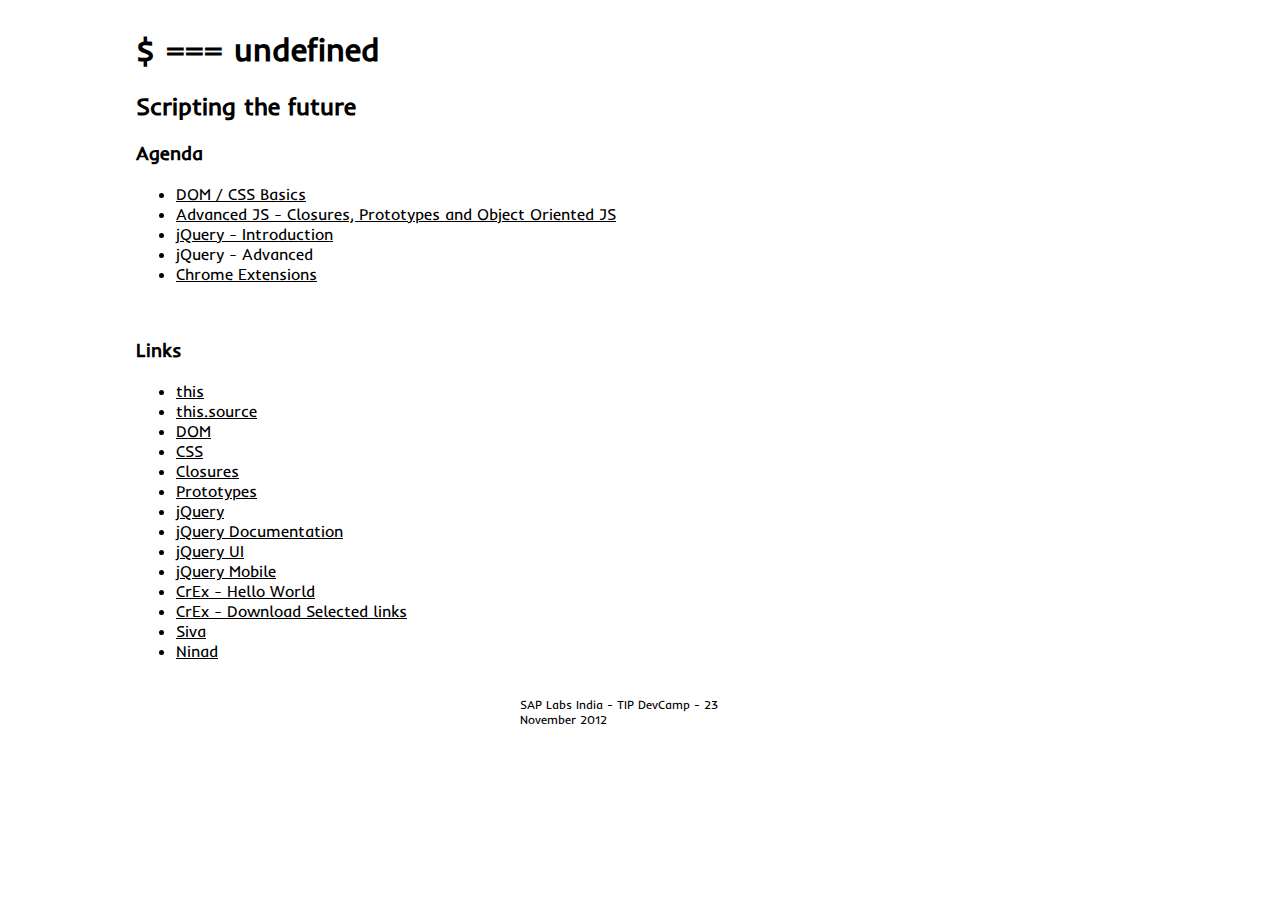
<file: index.html>
<!DOCTYPE html>
<html lang="en">
	<head>
		<title>Introduction to Chrome extensions</title>
		<link rel="stylesheet" type="text/css" href="./style.css">
		<link href='http://fonts.googleapis.com/css?family=Inder|Source+Code+Pro' rel='stylesheet' type='text/css'>
	</head>
	<body>
		<header>
			<h1>$ === undefined</h1>
			<h2>Scripting the future</h2>
		</header>
		<div id="wrapper">
			<section id="toc">
				<h3>Agenda</h3>

				<ul>
					<li><a href="presentations/Introduction_to_Browser_DOM.pdf" target="_blank">DOM / CSS Basics</a></li>
					<li><a href="presentations/adv-js.html" target="_blank">Advanced JS - Closures, Prototypes and Object Oriented JS</a></li>
					<li><a href="http://www.slideshare.net/sivasubramaniam3/iquery-for-beginners" target="_blank">jQuery - Introduction</a></li>
					<li>jQuery - Advanced</li>
					<li><a href="presentations/chrome-ext.html" target="_blank">Chrome Extensions</a></li>
				</ul>

				<div class="clear">&nbsp;</div>

				<h3>Links</h3>

				<ul>
					<li><a href="http://ninadsp.github.com/devcamp-nov-2012" target="_blank">this</a></li>
					<li><a href="http://github.com/ninadsp/devcamp-nov-2012" target="_blank">this.source</a></li>
					<li><a href="https://developer.mozilla.org/en-US/docs/DOM" target="_blank">DOM</a></li>
					<li><a href="https://developer.mozilla.org/en-US/docs/CSS" target="_blank">CSS</a></li>
					<li><a href="http://en.wikipedia.org/wiki/Closure_(Computer_Science)" target="_blank">Closures</a></li>
					<li><a href="http://en.wikipedia.org/wiki/Prototype-based_programming" target="_blank">Prototypes</a></li>
					<li><a href="http://jquery.com" target="_blank">jQuery</a></li>
					<li><a href="http://api.jquery.com" target="_blank">jQuery Documentation</a></li>
					<li><a href="http://jqueryui.com" target="_blank">jQuery UI</a></li>
					<li><a href="http://jquerymobile.com" target="_blank">jQuery Mobile</a></li>
					<li><a href="sources/hello-world.zip" target="_blank">CrEx - Hello World</a></li>
					<li><a href="sources/download_links.zip" target="_blank">CrEx - Download Selected links</a></li>
					<li><a href="http://twitter.com/sivaa_in" target="_blank">Siva</a></li>
					<li><a href="http://ninad.pundaliks.in/" target="_blank">Ninad</a></li>
				</ul>
			</section>
		</div>

		<div class="clear">&nbsp;</div>

		<footer>
			<div>SAP Labs India - TIP DevCamp - 23 November 2012</div>
		</footer>
	</body>
</html>
</file>
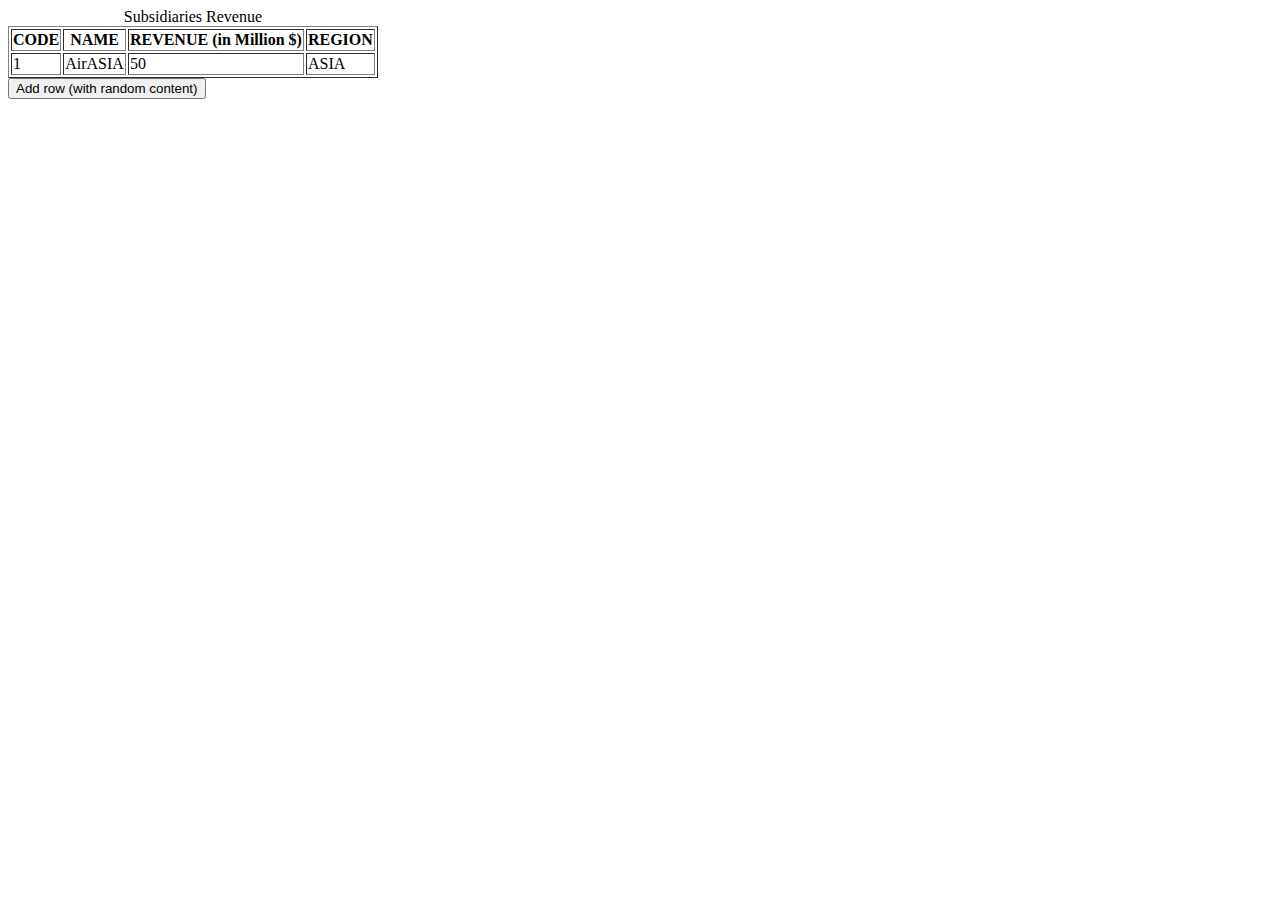
<file: challenges/dynamic_table.html>
<html>
<head>
<title>Dev Camp - Dynamic Table</title>
</head>
<body>

    <table border="1" id='id_table'>
        <caption>Subsidiaries Revenue</caption>
        <tr>
            <th>CODE</th>
            <th>NAME</th>
            <th>REVENUE (in Million $)</th>
            <th>REGION</th>
        </tr>
        <tr>
            <td>1</td>
            <td>AirASIA</td>
            <td>50</td>
            <td>ASIA</td>
        </tr>
    </table>
    
    <input type='button' value='Add row (with random content)' id='addRow'>
    
</body>
</html>
</file>
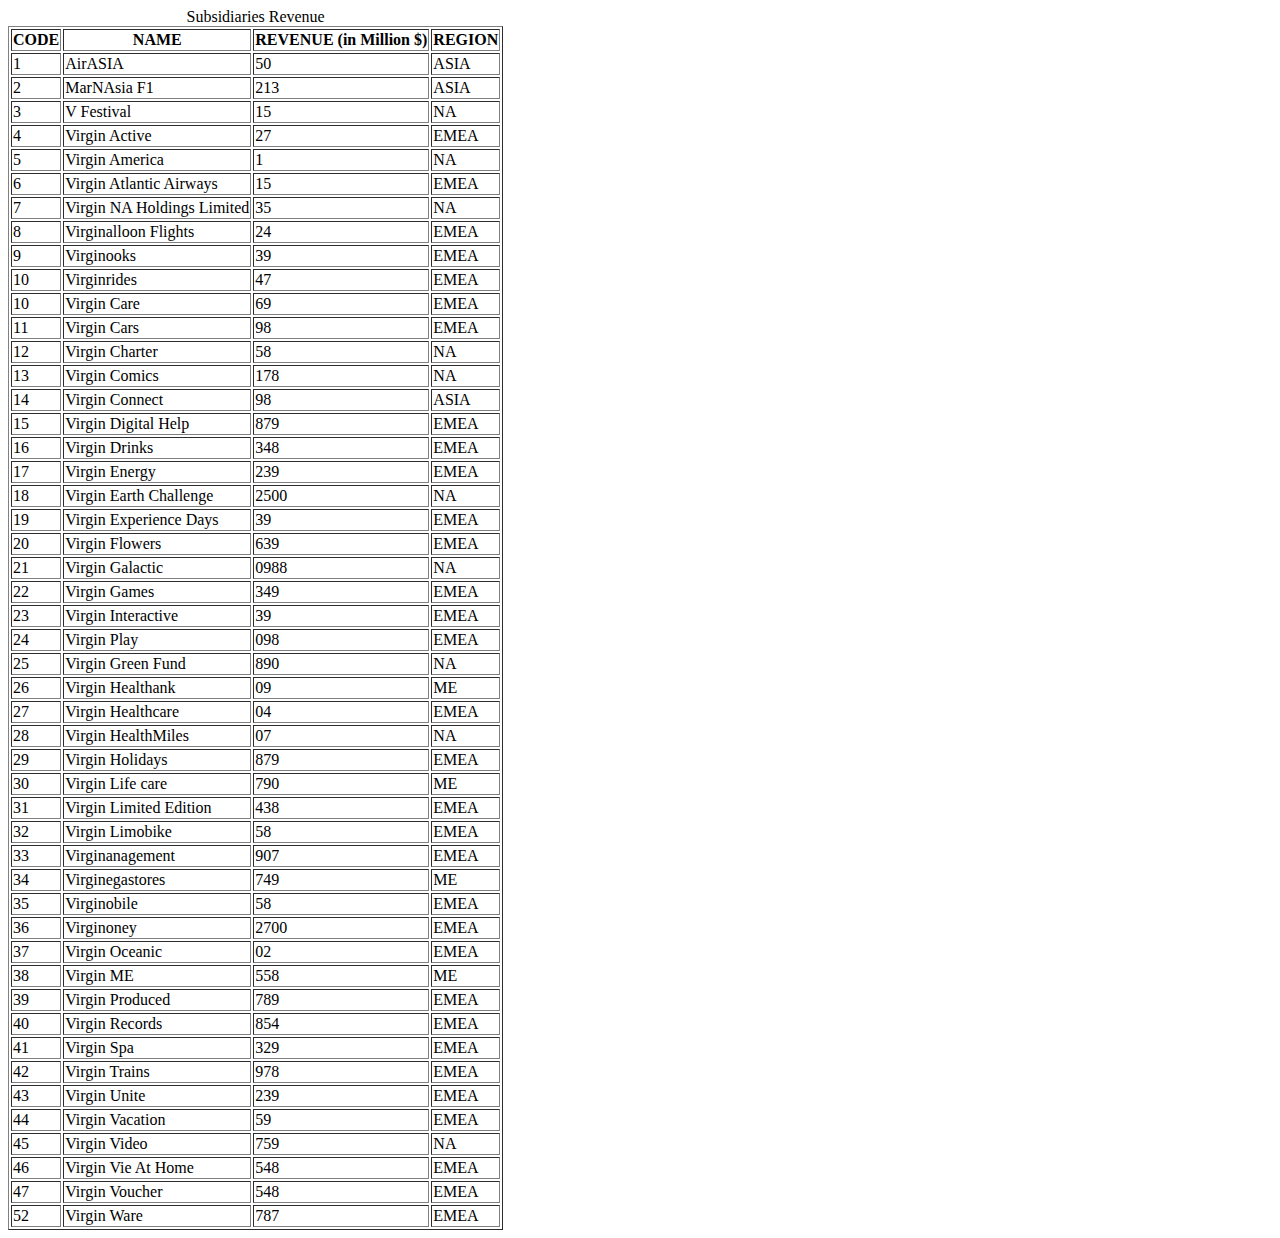
<file: challenges/sample_table.html>
<html>
<head>
<title>Dev Camp - Sample Table</title>
</head>
<body>

    <table border="1">
        <caption>Subsidiaries Revenue</caption>
        <tr>
            <th>CODE</th>
            <th>NAME</th>
            <th>REVENUE (in Million $)</th>
            <th>REGION</th>
        </tr>
        <tr>
            <td>1</td>
            <td>AirASIA</td>
            <td>50</td>
            <td>ASIA</td>
        </tr>
        <tr>
            <td>2</td>
            <td>MarNAsia F1</td>
            <td>213</td>
            <td>ASIA</td>
        </tr>
        <tr>
            <td>3</td>
            <td>V Festival</td>
            <td>15</td>
            <td>NA</td>
        </tr>
        <tr>
            <td>4</td>
            <td>Virgin Active</td>
            <td>27</td>
            <td>EMEA</td>
        </tr>
        <tr>
            <td>5</td>
            <td>Virgin America</td>
            <td> 1</td>
            <td>NA</td>
        </tr>
        <tr>
            <td>6</td>
            <td>Virgin Atlantic Airways</td>
            <td> 15</td>
            <td>EMEA</td>
        </tr>
        <tr>
            <td>7</td>
            <td>Virgin NA Holdings Limited</td>
            <td>35</td>
            <td>NA</td>
        </tr>
        <tr>
            <td>8</td>
            <td>Virginalloon Flights</td>
            <td>24</td>
            <td>EMEA</td>
        </tr>
        <tr>
            <td>9</td>
            <td>Virginooks</td>
            <td>39</td>
            <td>EMEA</td>
        </tr>
        <tr>
            <td>10</td>
            <td>Virginrides</td>
            <td>47</td>
            <td>EMEA</td>
        </tr>
        <tr>
            <td>10</td>
            <td>Virgin Care</td>
            <td>69</td>
            <td>EMEA</td>
        </tr>
        <tr>
            <td>11</td>
            <td>Virgin Cars</td>
            <td>98</td>
            <td>EMEA</td>
        </tr>
        <tr>
            <td>12</td>
            <td>Virgin Charter</td>
            <td>58</td>
            <td>NA</td>
        </tr>
        <tr>
            <td>13</td>
            <td>Virgin Comics</td>
            <td>178</td>
            <td>NA</td>
        </tr>
        <tr>
            <td>14</td>
            <td>Virgin Connect</td>
            <td>98</td>
            <td>ASIA</td>
        </tr>
        <tr>
            <td>15</td>
            <td>Virgin Digital Help</td>
            <td>879</td>
            <td>EMEA</td>
        </tr>
        <tr>
            <td>16</td>
            <td>Virgin Drinks</td>
            <td>348</td>
            <td>EMEA</td>
        </tr>
        <tr>
            <td>17</td>
            <td>Virgin Energy</td>
            <td>239</td>
            <td>EMEA</td>
        </tr>
        <tr>
            <td>18</td>
            <td>Virgin Earth Challenge</td>
            <td>2500</td>
            <td>NA</td>
        </tr>
        <tr>
            <td>19</td>
            <td>Virgin Experience Days</td>
            <td>39</td>
            <td>EMEA</td>
        </tr>


        <tr>
            <td>20</td>
            <td>Virgin Flowers</td>
            <td>639</td>
            <td>EMEA</td>
        </tr>
        <tr>
            <td>21</td>
            <td>Virgin Galactic</td>
            <td>0988</td>
            <td>NA</td>
        </tr>
        <tr>
            <td>22</td>
            <td>Virgin Games</td>
            <td>349</td>
            <td>EMEA</td>
        </tr>

        <tr>
            <td>23</td>
            <td>Virgin Interactive</td>
            <td>39</td>
            <td>EMEA</td>
        </tr>
        <tr>
            <td>24</td>
            <td>Virgin Play</td>
            <td>098</td>
            <td>EMEA</td>
        </tr>
        <tr>
            <td>25</td>
            <td>Virgin Green Fund</td>
            <td>890</td>
            <td>NA</td>
        </tr>
        <tr>
            <td>26</td>
            <td>Virgin Healthank</td>
            <td>09</td>
            <td>ME</td>
        </tr>
        <tr>
            <td>27</td>
            <td>Virgin Healthcare</td>
            <td>04</td>
            <td>EMEA</td>
        </tr>
        <tr>
            <td>28</td>
            <td>Virgin HealthMiles</td>
            <td>07</td>
            <td>NA</td>
        </tr>
        <tr>
            <td>29</td>
            <td>Virgin Holidays</td>
            <td>879</td>
            <td>EMEA</td>
        </tr>
        <tr>
            <td>30</td>
            <td>Virgin Life care</td>
            <td>790</td>
            <td>ME</td>
        </tr>
        <tr>
            <td>31</td>
            <td>Virgin Limited Edition</td>
            <td>438</td>
            <td>EMEA</td>
        </tr>
        <tr>
            <td>32</td>
            <td>Virgin Limobike</td>
            <td>58</td>
            <td>EMEA</td>
        </tr>
        <tr>
            <td>33</td>
            <td>Virginanagement</td>
            <td>907</td>
            <td>EMEA</td>
        </tr>
        <tr>
            <td>34</td>
            <td>Virginegastores</td>
            <td>749</td>
            <td>ME</td>
        </tr>
        <tr>
            <td>35</td>
            <td>Virginobile</td>
            <td>58</td>
            <td>EMEA</td>
        </tr>
        <tr>
            <td>36</td>
            <td>Virginoney</td>
            <td>2700</td>
            <td>EMEA</td>
        </tr>

        <tr>
            <td>37</td>
            <td>Virgin Oceanic</td>
            <td>02</td>
            <td>EMEA</td>
        </tr>
        <tr>
            <td>38</td>
            <td>Virgin ME</td>
            <td>558</td>
            <td>ME</td>
        </tr>
        <tr>
            <td>39</td>
            <td>Virgin Produced</td>
            <td>789</td>
            <td>EMEA</td>
        </tr>

        <tr>
            <td>40</td>
            <td>Virgin Records</td>
            <td>854</td>
            <td>EMEA</td>
        </tr>
        <tr>
            <td>41</td>
            <td>Virgin Spa</td>
            <td>329</td>
            <td>EMEA</td>
        </tr>
        <tr>
            <td>42</td>
            <td>Virgin Trains</td>
            <td>978</td>
            <td>EMEA</td>
        </tr>
        <tr>
            <td>43</td>
            <td>Virgin Unite</td>
            <td>239</td>
            <td>EMEA</td>
        </tr>
        <tr>
            <td>44</td>
            <td>Virgin Vacation</td>
            <td>59</td>
            <td>EMEA</td>
        </tr>
        <tr>
            <td>45</td>
            <td>Virgin Video</td>
            <td>759</td>
            <td>NA</td>
        </tr>
        <tr>
            <td>46</td>
            <td>Virgin Vie At Home</td>
            <td>548</td>
            <td>EMEA</td>
        </tr>
        <tr>
            <td>47</td>
            <td>Virgin Voucher</td>
            <td>548</td>
            <td>EMEA</td>
        </tr>
        <tr>
            <td>52</td>
            <td>Virgin Ware</td>
            <td>787</td>
            <td>EMEA</td>
        </tr>
    </table>
</body>
</html>
</file>
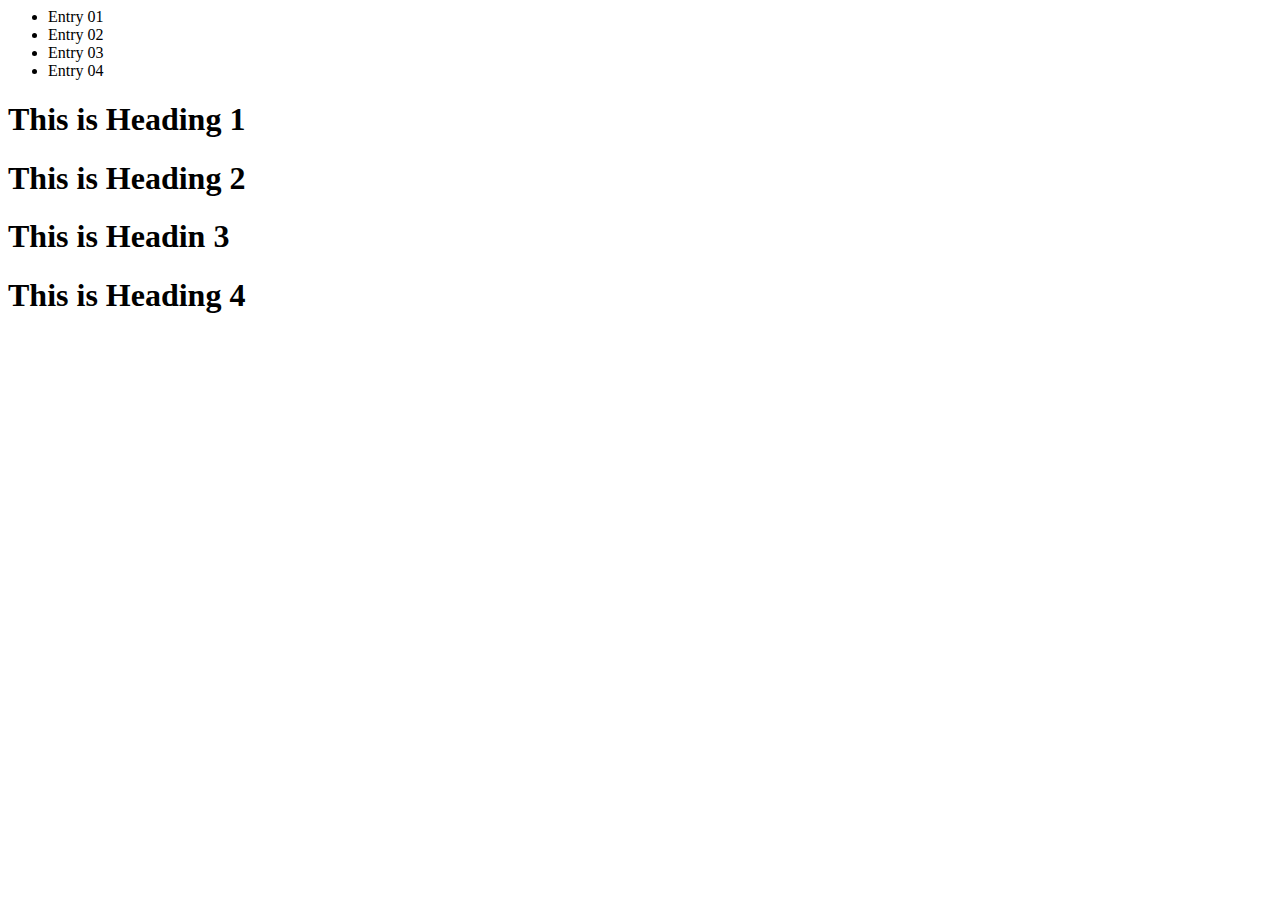
<file: excercises/css_example.html>
<html>
<head>
<title>DevCamp CSS Selectors</title>
<style type="text/css">

</style>
</head>
<body>
    <ul id="myList">
        <li class="a">Entry 01</li>
        <li class="a">Entry 02</li>
        <li class="b">Entry 03</li>
        <li class="b">Entry 04</li>
    </ul>
    <h1 class="a">This is Heading 1</h1>
    <h1>This is Heading 2</h1>
    <h1 class="b">This is Headin 3</h1>
    <h1>This is Heading 4</h1>
</body>
</html>
</file>
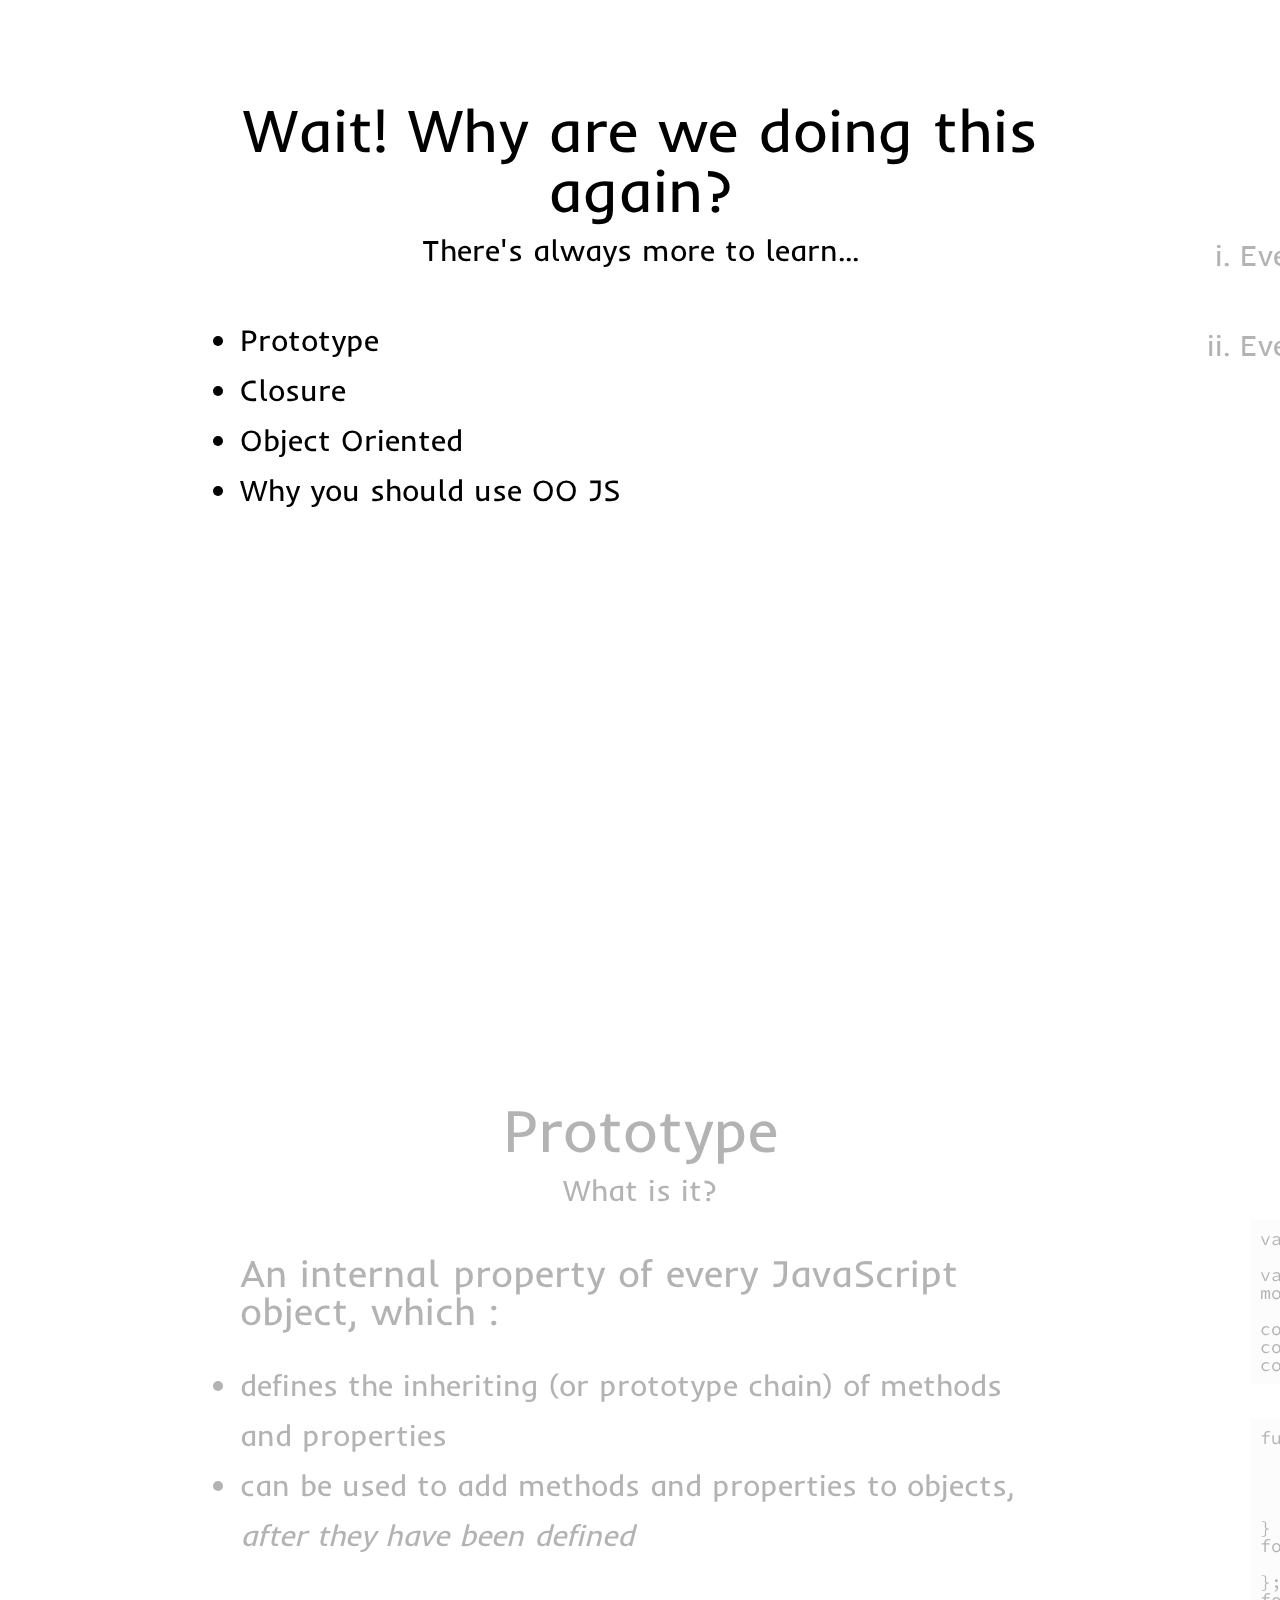
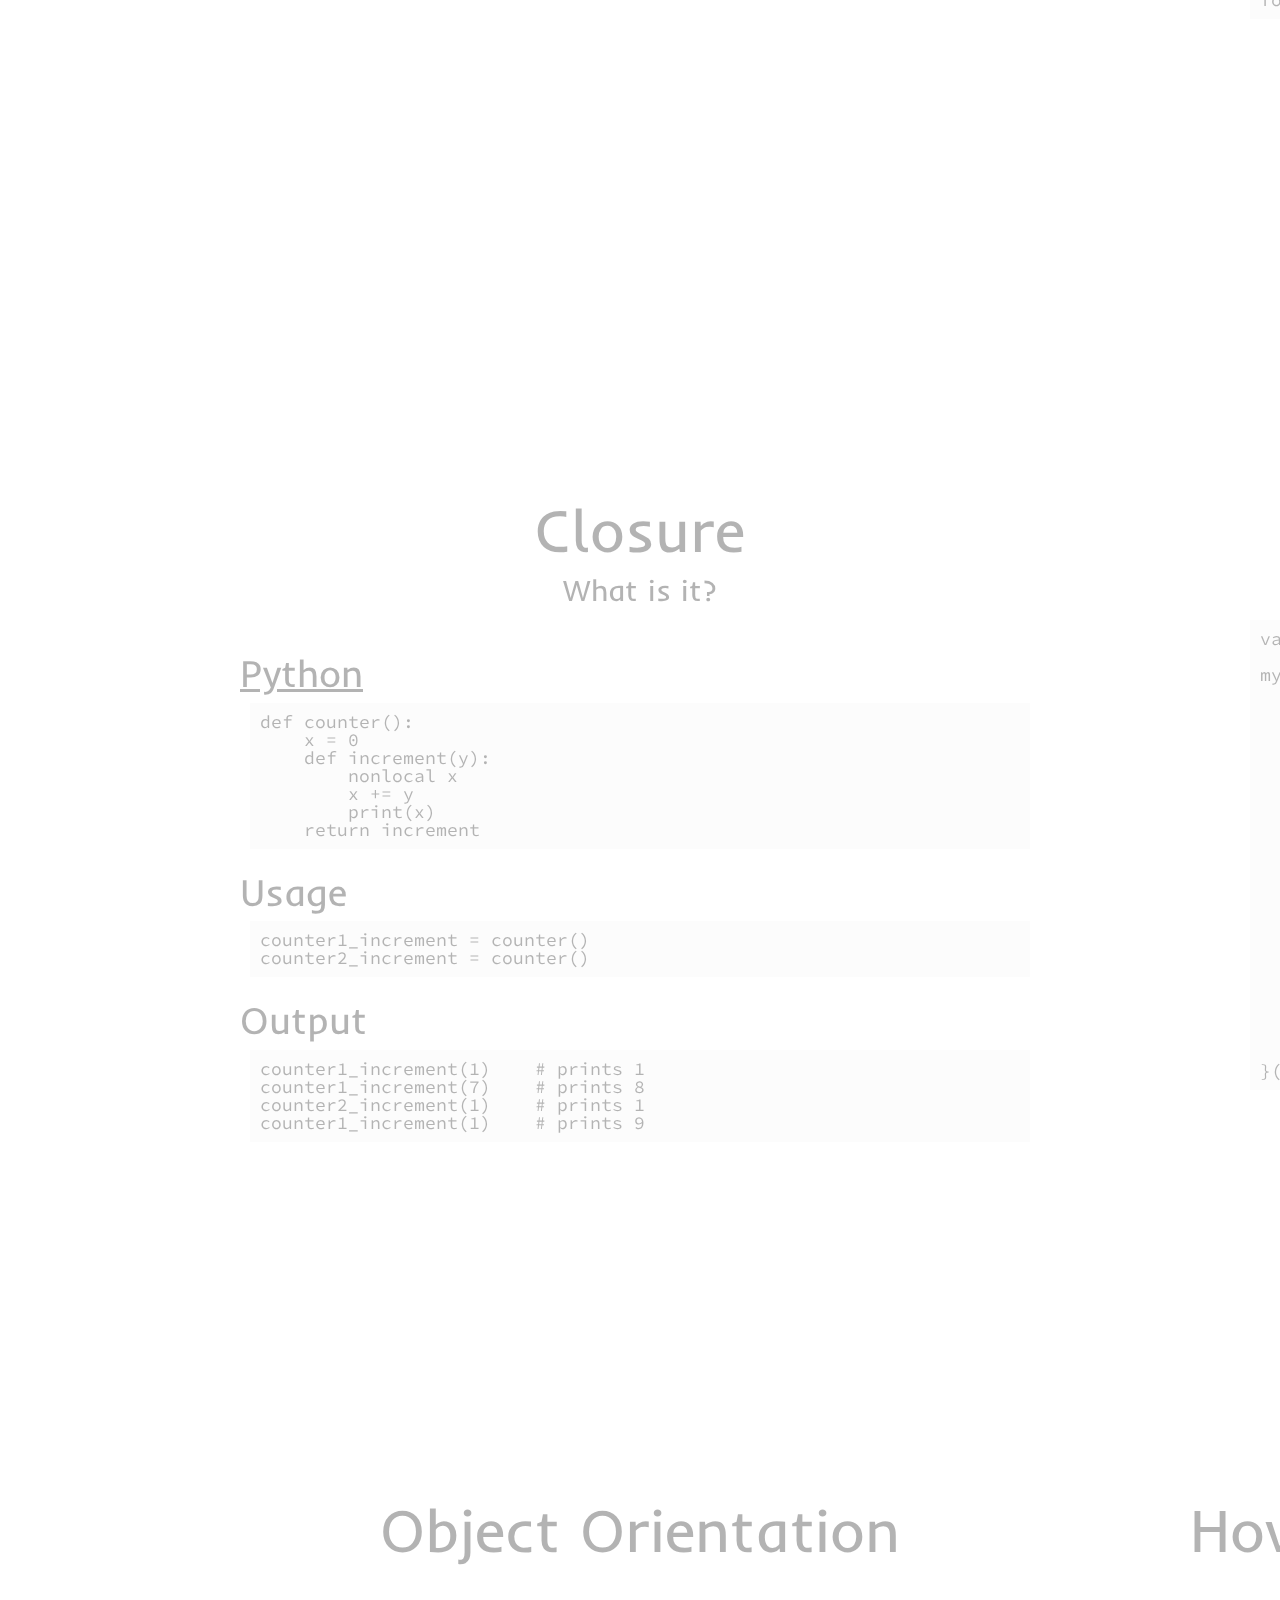
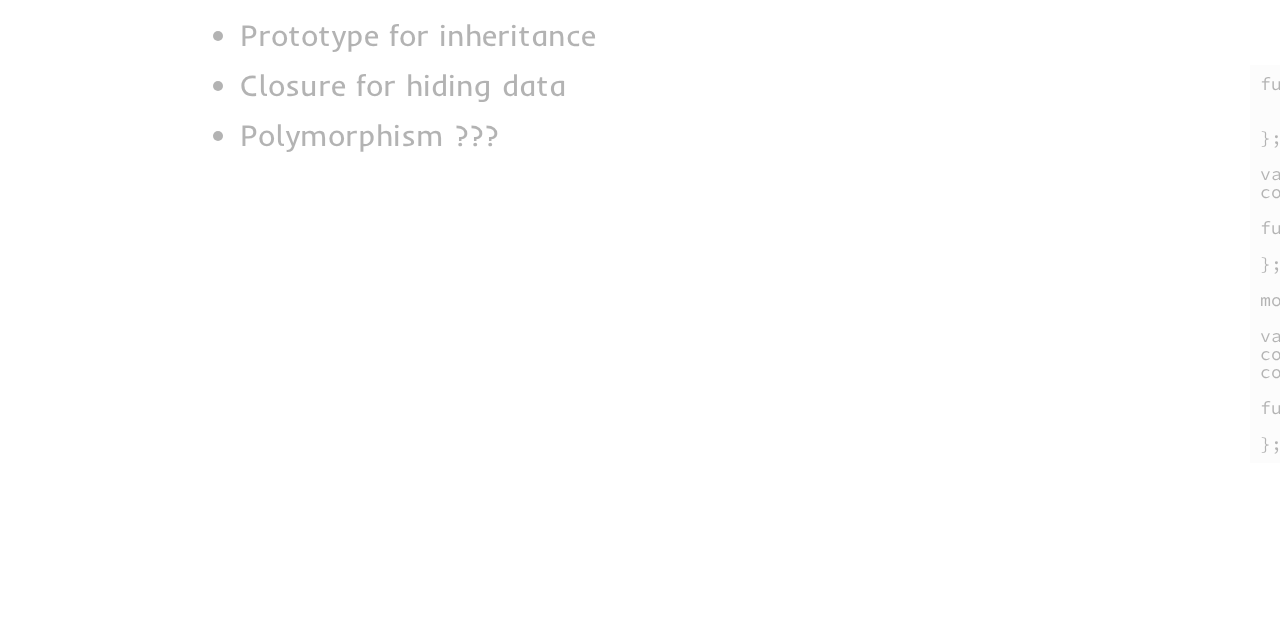
<file: presentations/adv-js.html>
<!DOCTYPE html>
<html lang="en">
	<head>
		<title>Advanced JavaScript</title>
		<link rel="stylesheet" type="text/css" href="./common.css">
		<link href='http://fonts.googleapis.com/css?family=Inder|Source+Code+Pro' rel='stylesheet' type='text/css'>
	</head>
	<body class="impress-not-supported">

		<div class="fallback-message">
			<p>I guess you're viewing this page in a browser that doesn't support impress.js. Please check with the latest version of Chrome/Opera/Firefox/Safari.</p>
		</div>

		<div id="impress">

			<div id="one" class="step" data-x="-1000" data-y="-1500">
				<h1>Wait! Why are we doing this again?</h1>
				<h2>There's always more to learn...</h2>

				<div class="container">
					<ul>
						<li>Prototype</li>
						<li>Closure</li>
						<li>Object Oriented</li>
						<li>Why you should use OO JS</li>
					</ul>
				</div>
			</div>

			<div id="oo-base" class="step" data-x="0" data-y="-1500">
				<h1>The rules</h1>
				<div class="container">
					<ol>
						<li>Everything is an object (almost)</li>
						<li>Every object has a reference</li>
					</ol>
				</div>
			</div>

			<div id="proto-one" class="step" data-x="-1000" data-y="-500">
				<h1>Prototype</h1>
				<h2>What is it?</h2>

				<div class="container">
					<p class="bottom-padding">An internal property of every JavaScript object, which :</p>
					<ul>
						<li>defines the inheriting (or prototype chain) of methods and properties</li>
						<li>can be used to add methods and properties to objects, <em>after they have been defined</em></li>
					</ul>
				</div>
			</div>

			<div id="proto-two" class="step" data-x="0" data-y="-500">
				<h1>Basic prototype example</h1>

				<div class="container">
					<pre class="code">
var phone = { number: "123456", owner: "abcd"};

var mobilePhone = { imei: "12457890"};
mobilePhone.__proto__ = phone;

console.log(phone.number);
console.log(mobilePhone.imei);
console.log(mobilePhone.number);</pre>

					<div class="clear">&nbsp;</div>
<pre class="code">
function foo() {
	this.bar = "lorem ipsum";
	this.baz = function(){
		console.log("this is foo.baz");
	}
}
foo.prototype.yada = function() {
	console.log("this is foo.yada");
};
foo.prototype.blah = "blah";
</pre>
				</div>
			</div>

			<div id="proto-three" class="step" data-x="1000" data-y="-500">
				<h1>String.trim(), Date.getMonthName()</h1>

				<div class="container">

					<p class="filename"><a href="http://stackoverflow.com/a/498995" target="_blank">String.trim()</a></p>
					<pre class="code">
String.prototype.trim = function(){ return this
.replace(/^\s\s*/, '').replace(/\s\s*$/, '');
};</pre>

					<div class="clear">&nbsp;</div>

					<p class="filename"><a href="http://stackoverflow.com/a/1643516" target="_blank">Date.getMonthName()</a></p>
					<pre class="code">
Date.prototype.getMonthName = function(lang) {
    lang = lang && (lang in Date.locale) ? lang : 'en';
    return Date.locale[lang].month_names[this.getMonth()];
};

Date.locale = {
    en: {
       month_names: ['January', 'February', 'March', 
       'April', 'May', 'June', 'July', 'August',
        'September', 'October', 'November', 'December']
    }
};</pre>
				</div>
			</div>

			<div id="closure-one" class="step" data-x="-1000" data-y="500">
				<h1>Closure</h1>
				<h2>What is it?</h2>
				<div class="container">
					<p class="filename"><a href="http://en.wikipedia.org/wiki/Closure_(Computer_Science)#Example" target="_blank">Python</a></p>
					<pre class="code">
def counter():
    x = 0
    def increment(y):
        nonlocal x
        x += y
        print(x)
    return increment</pre>

    				<div class="clear">&nbsp;</div>

    				<p class="filename">Usage</p>
    				<pre class="code">
counter1_increment = counter()
counter2_increment = counter()</pre>

    				<div class="clear">&nbsp;</div>
    				<p class="filename">Output</p>
    				<pre class="code">
counter1_increment(1)    # prints 1
counter1_increment(7)    # prints 8
counter2_increment(1)    # prints 1
counter1_increment(1)    # prints 9</pre>
				</div>
			</div>

			<div id="closure-two" class="step" data-x="0" data-y="500">
				<h1>Closure</h1>
				<div class="container">
					<pre class="code">
var myroot = typeof myroot === 'undefined' ? {} : myroot;

myroot.features = (function(){
	
	var foo = "abc";
	var bar = 123;

	var baz = function(){
		console.log("this is myroot.features.baz");
	};

	var fun1 = function(x){
		console.log("this is myroot.features.fun1 | " + x);
	};

	var fun2 = function(){
		console.log("this is myroot.features.fun2 | " + foo);
	};

	return {
		baz: baz,
		print_x: fun1,
		print_foo: fun2
	}
}())</pre>
				</div>
			</div>

			<div id="oo-one" class="step" data-x="-1000" data-y="1500">
				<h1>Object Orientation</h1>
				<div class="container">
					<ul>
						<li>Prototype for inheritance</li>
						<li>Closure for hiding data</li>
						<li>Polymorphism ???</li>
					</ul>
				</div>
			</div>

			<div id="oo-two" class="step" data-x="0" data-y="1500">
				<h1>How to create a class hierarchy</h1>
				<h2>Let's prototype phones</h2>
				<div class="container">
					<pre class="code">
function Phone() {
	this.number = "123456";
	this.owner = "abcd";
};

var myphone = new Phone();
console.log(myphone);

function mobilePhone() {
	this.imei = "1234567890";
};

mobilePhone.prototype = new Phone();

var mymobile = new mobilePhone();
console.log(mymobile);
console.log(mymobile.owner);

function satellitePhone() {
	// These guys have a private key to access the satellite feed
};</pre>
				</div>
			</div>

			<div id="overview" class="step" data-x="00" data-y="-100" data-scale="5"></div>

		</div>

		<script type="text/javascript" src="./impress-0.5.3.js"></script>
		<script>impress().init();</script>
	</body>
</html>
</file>
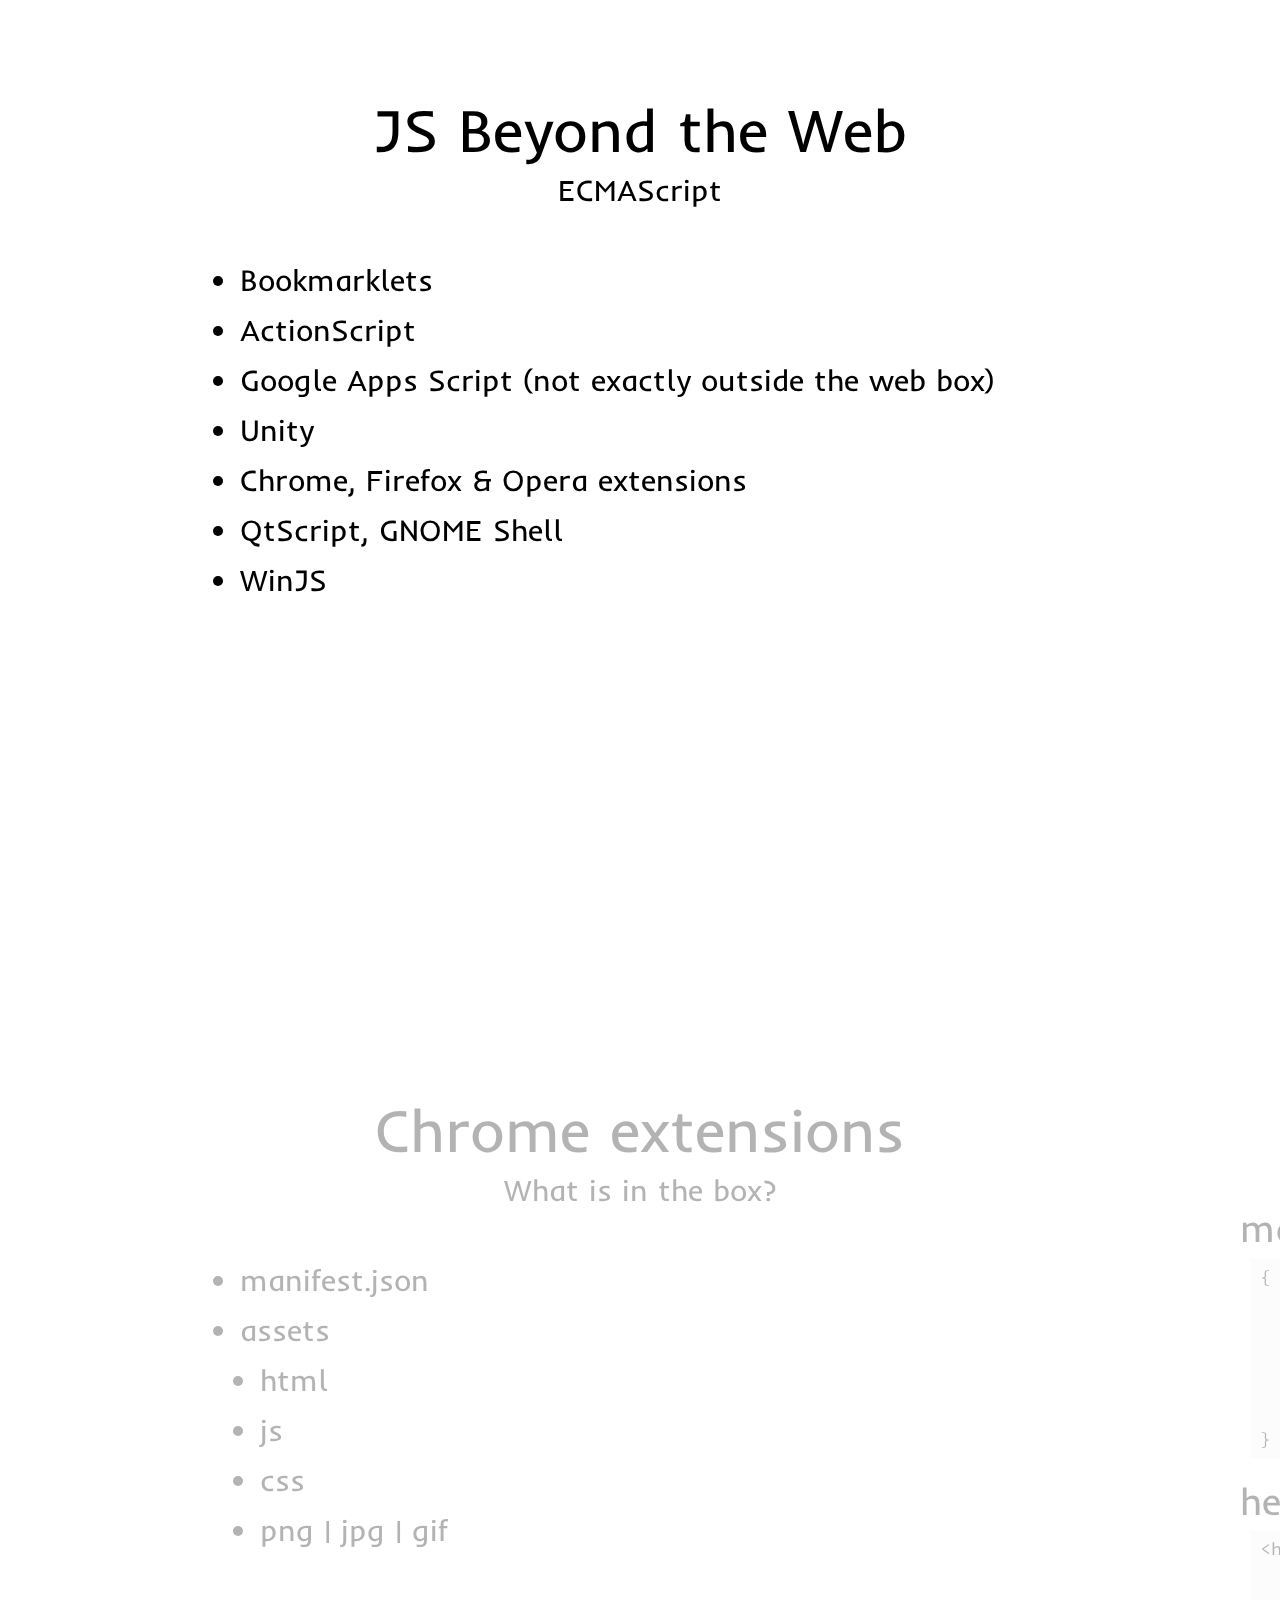
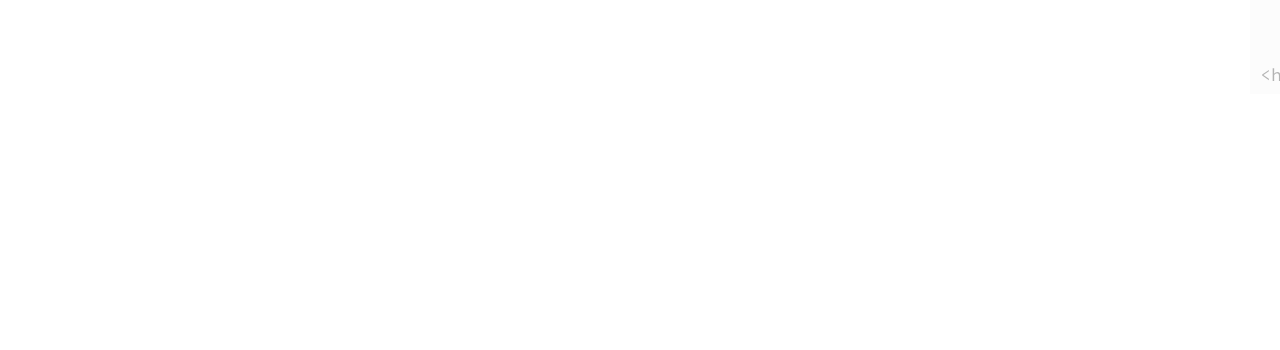
<file: presentations/chrome-ext.html>
<!DOCTYPE html>
<html lang="en">
	<head>
		<title>Introduction to Chrome extensions</title>
		<link rel="stylesheet" type="text/css" href="./common.css">
		<link href='http://fonts.googleapis.com/css?family=Inder|Source+Code+Pro' rel='stylesheet' type='text/css'>
	</head>
	<body class="impress-not-supported">

		<div class="fallback-message">
			<p>I guess you're viewing this page in a browser that doesn't support impress.js. Please check with the latest version of Chrome/Opera/Firefox/Safari.</p>
		</div>

		<div id="impress">

			<div id="beyond-webpages" class="step" data-x="-1000" data-y="-1500">
				<h1>JS Beyond the Web</h1>
				<h2>ECMAScript</h2>

				<div class="container">
					<ul>
						<li>Bookmarklets</li>
						<li>ActionScript</li>
						<li>Google Apps Script (not exactly outside the web box)</li>
						<li>Unity</li>
						<li>Chrome, Firefox & Opera extensions</li>
						<li>QtScript, GNOME Shell</li>
						<li>WinJS</li>
					</ul>
				</div>
			</div>

			<div id="chrome-intro" class="step" data-x="-1000" data-y="-500">
				<h1>Chrome extensions</h1>
				<h2>What is in the box?</h2>
				
				<div class="container">
					<ul>
						<li>manifest.json</li>
						<li>assets
							<ul id="second-level">
								<li>html</li>
								<li>js</li>
								<li>css</li>
								<li>png | jpg | gif</li>
							</ul>
						</li>
					</ul>
				</div>
			</div>

			<div id="chrome-2" class="step" data-x="0" data-y="-500">
				<h1>Hello world!</h1>

				<div class="container">
					<p class="filename">manifest.json</p>
					<pre class="code">
{
	"name": "Hello World",
	"version": "0.1",
	"manifest_version": 2,
	"description": "Time to learn extensions",
	"browser_action" : {
		"default_icon": "icon.jpg",
		"default_popup": "hello.html"
	}
}</pre>

					<div class="clear">&nbsp;</div>

					<p class="filename">hello.html</p>
					<pre class="code">
&lt;html&gt;
	&lt;head&gt;
		&lt;title&gt;Hello World&lt;/title&gt;
	&lt;/head&gt;
	&lt;body&gt;
		&lt;h2&gt;Hello World&lt;/h2&gt;
	&lt;/body&gt;
&lt;html&gt;</pre>
				</div>
			</div>

			<div id="chrome-3" class="step" data-x="1000" data-y="-500">
				<h1>Time to dig deeper</h1>

				<div class="container">
					<p class="large center bottom-padding"><a href="http://developer.chrome.com/extensions/" target="_blank">http://developer.chrome.com/extensions/</a></p>

					<ul>
						<li>Browser action v/s Page action</li>
						<li>Extensions v/s packaged apps</li>
						<li>Content scripts</li>
						<li>chrome.* APIs</li>
						<li>Packaging</li>
					</ul>
				</div>
			</div>

			<div id="chrome-4" class="step" data-x="2000" data-y="-500">
				<h1>A real life extension</h1>
				<h2><a href="http://developer.chrome.com/extensions/examples/api/downloads/download_links.zip" target="_blank">Download selected links</a></h2>

				<div class="container">
					<ul>
						<li>Open pop-up</li>
						<li>Read all links on the current page</li>
						<li>Populate a table on the pop-up</li>
						<li>Let the user choose links to download</li>
						<li>Tell Chrome to download all the links</li>
					</ul>
				</div>
			</div>

			<div id="overview" class="step" data-x="500" data-y="-900" data-scale="3"></div>
		</div>

		<script type="text/javascript" src="./impress-0.5.3.js"></script>
		<script>impress().init();</script>
	</body>
</html>
</file>
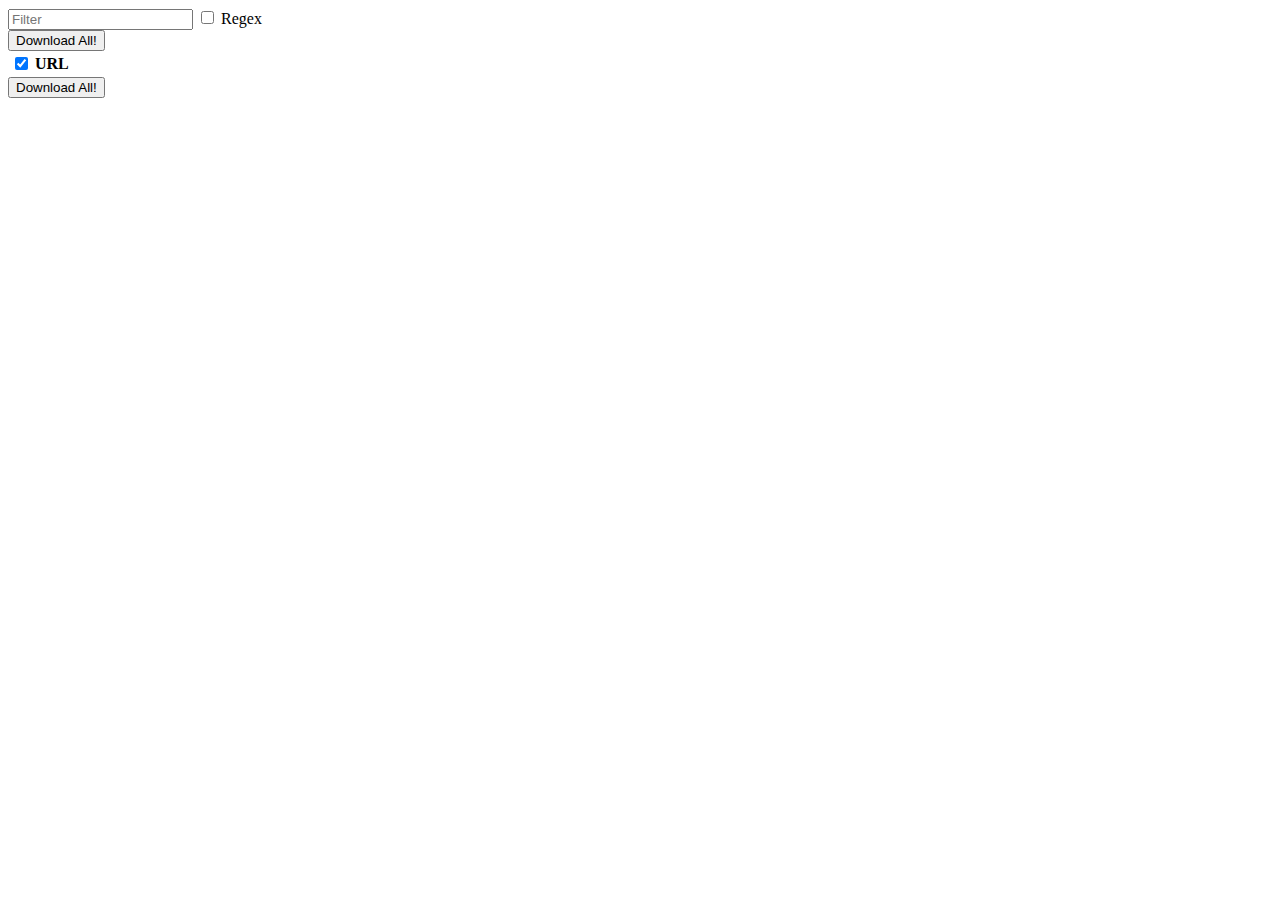
<file: sources/download_links/popup.html>
<!DOCTYPE html>
<head>
<script src='popup.js'></script>
</head>
<body>
<input type=text id=filter placeholder=Filter>
<input type=checkbox id=regex>
<label for=regex>Regex</label><br>
<button id=download0>Download All!</button>
<table id=links>
  <tr>
    <th><input type=checkbox checked id=toggle_all></th>
    <th align=left>URL</th>
  </tr>
</table>
<button id=download1>Download All!</button>
</body>
</html>
</file>
<file: style.css>
body {
	min-height: 100%;
	min-width: 100%;
	height: 100%;
	top: 0px;
	bottom: 0px;
	position: absolute;
    max-width: 960px;
    font-family: Inder;
}
a{
	color: #000000;
}
#wrapper, header, footer{
	width: 80%;
	margin: 0 auto;
	left: 10%;
	right: 10%;
}
footer{
	font-size: 12px;
	width: 20%;
}
footer p {
    text-align: center;
}
.clear {
    clear: both;
}
</file>
<file: presentations/common.css>
/* HTML reset - Eric Meyer */
html, body, div, span, applet, object, iframe,
h1, h2, h3, h4, h5, h6, p, blockquote, pre,
a, abbr, acronym, address, big, cite, code,
del, dfn, em, img, ins, kbd, q, s, samp,
small, strike, strong, sub, sup, tt, var,
b, u, i, center,
dl, dt, dd, ol, ul, li,
fieldset, form, label, legend,
table, caption, tbody, tfoot, thead, tr, th, td,
article, aside, canvas, details, embed, 
figure, figcaption, footer, header, hgroup, 
menu, nav, output, ruby, section, summary,
time, mark, audio, video {
    margin: 0;
    padding: 0;
    border: 0;
    font-size: 100%;
    font: inherit;
    vertical-align: baseline;
}

/* HTML5 display-role reset for older browsers */
article, aside, details, figcaption, figure, 
footer, header, hgroup, menu, nav, section {
    display: block;
}
body {
    line-height: 1;
}
ol, ul {
    list-style: none;
}
blockquote, q {
    quotes: none;
}
blockquote:before, blockquote:after,
q:before, q:after {
    content: '';
    content: none;
}

table {
    border-collapse: collapse;
    border-spacing: 0;
}

/* Styles start here */

body {
    font-size: 15px;
}

.fallback-message {
	width: 740px;
	margin: 10px auto;
}

a {
    color: black;
}
.impress-supported .fallback-message {
	display: none;
}

#impress {
	min-height: 740px;
	
}

.step {
	min-height: 740px;
	min-width: 900px;
}

.impress-enabled .step {
	opacity: 0.3;
	-webkit-transition: opacity 1s;
    -moz-transition:    opacity 1s;
    -ms-transition:     opacity 1s;
    -o-transition:      opacity 1s;
    transition:         opacity 1s;
    font-family: 'Inder', sans-serif;
    /*font-size: 20px;*/
}

.impress-enabled .step.active {
	opacity: 1;
}

.step h1 {
	text-align: center;
	font-size: 4em;
	margin-top: 20px;
}

.step h2 {
	font-size: 2em;
	margin-top: 15px;
	text-align: center;
}

.step .container {
	padding: 50px;
}

.step .container p {
    font-size: 2.5em;
}

.step .container ul li {
    font-size: 2em;
    list-style-type: disc;
    line-height: 50px;
}

.step .container ol li {
    font-size: 2em;
    list-style-type: lower-roman;
    line-height: 3em;
}
.code {
	font-family: 'Source Code Pro';
    font-size: 1.2em;
    background: #f3f3f3;
    padding: 10px;
    margin: 10px;
}

.clear {
    clear: both;
}

.large {
    font-size: 3em;
}

.center {
    text-align: center;
    margin: 0 auto;
}

#second-level {
    padding-left: 20px;
    list-style-type: circle;
    font-size: 0.5em;
}

em {
    font-style: italic;
}

.bottom-padding {
    padding-bottom: 30px;
}

#overview { 
    display: none;
}

/* hack for the chrome bug where elements are no longer clickable */
.impress-enabled          { pointer-events: none }
.impress-enabled #impress { pointer-events: auto }
</file>
